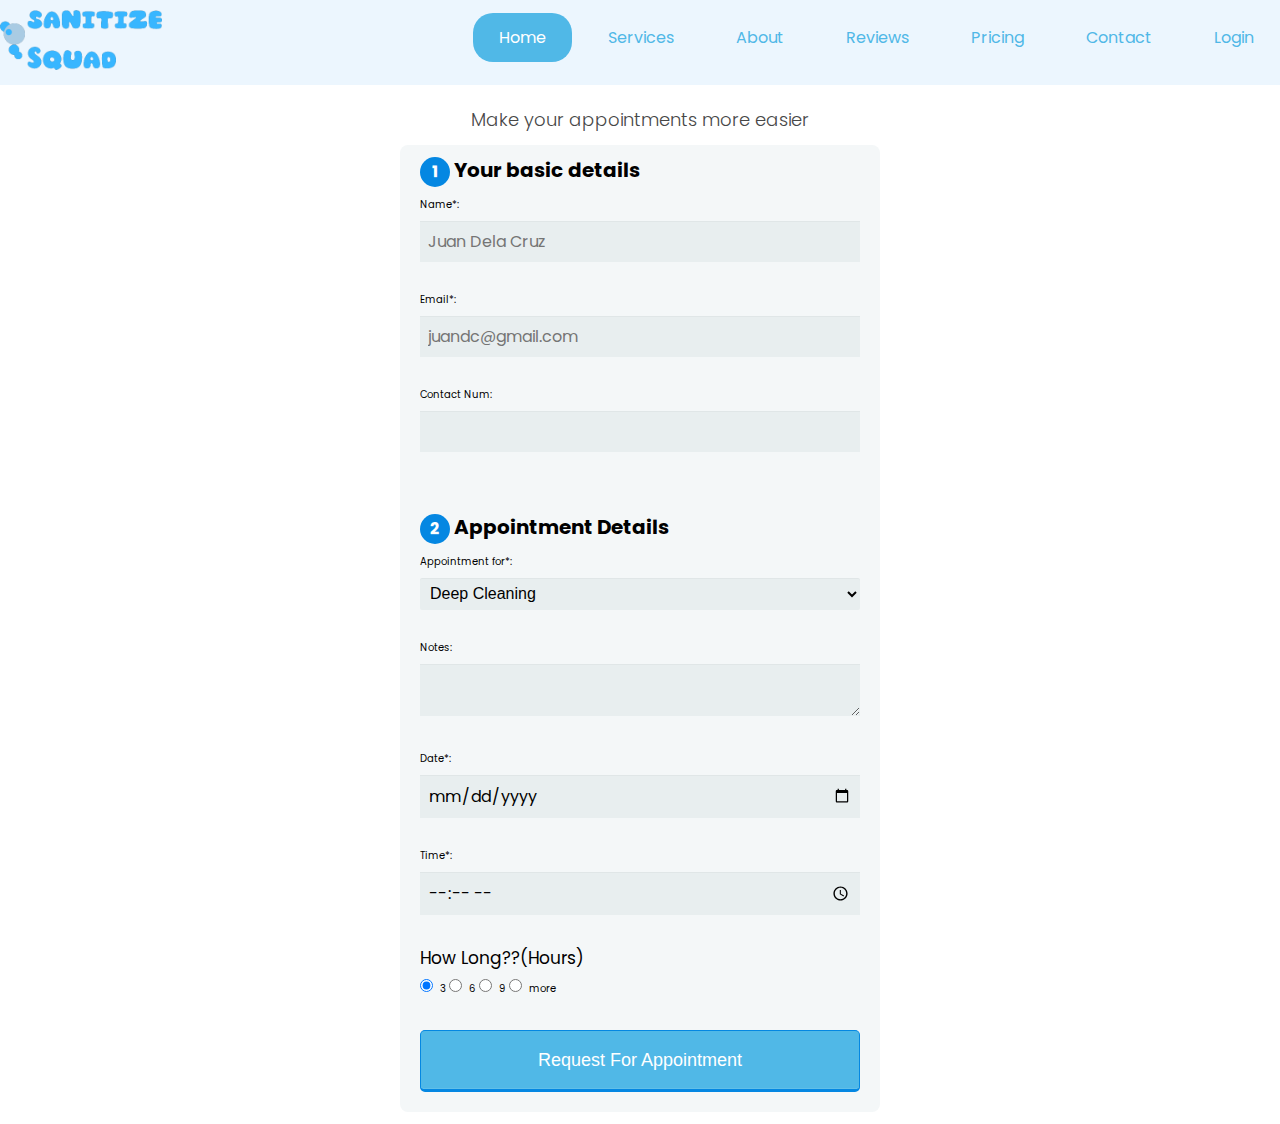
<file: booking.html>
<!DOCTYPE html>
<html lang="en">
<head>
    <meta charset="UTF-8">
    <meta http-equiv="X-UA-Compatible" content="IE=edge">
    <meta name="viewport" content="width=device-width, initial-scale=1.0">
    <title>Document</title>
    <!-- font awesome -->
    <link rel="stylesheet" href="https://cdnjs.cloudflare.com/ajax/libs/font-awesome/6.3.0/css/all.min.css" integrity="sha512-SzlrxWUlpfuzQ+pcUCosxcglQRNAq/DZjVsC0lE40xsADsfeQoEypE+enwcOiGjk/bSuGGKHEyjSoQ1zVisanQ==" crossorigin="anonymous" referrerpolicy="no-referrer" />
    <!-- font awesome -->
    <!-- bootstrap -->
    <link href="https://cdn.jsdelivr.net/npm/bootstrap@5.2.3/dist/css/bootstrap.min.css" rel="stylesheet" integrity="sha384-rbsA2VBKQhggwzxH7pPCaAqO46MgnOM80zW1RWuH61DGLwZJEdK2Kadq2F9CUG65" crossorigin="anonymous">
    <!-- bootstrap -->
    <!-- swiper js -->
    <link rel="stylesheet" href="css/swiper-bundle.min.css">
    <!-- swiper js -->
    <link rel="stylesheet" href="css/style.css">
    <link rel="stylesheet" href="css/book.css">
</head>
<body>
    <!-- Header Start -->
    <header>
        <div class="container-fluid">
            <div class="logo">
                <a href=""><img src="css/images/Fs-removebg-preview.png" alt="logo"></a>
            </div>
            <i class="fas fa-bars menu-bar"></i>
            <nav>
                <ul>
                    <li><a href="#home" class="active ">Home</a></li>
                    <li><a href="#services">Services</a></li>
                    <li><a href="#about">About</a></li>
                    <li><a href="#reviews">Reviews</a></li>
                    <li><a href="#pricing">Pricing</a></li>
                    <li><a href="#contact">Contact</a></li>
                    <li><a href="#login">login</a></li>
                </ul>
            </nav>
        </div>
    </header>
   

        <div id="container">
          <!--This is a division tag for body container-->
          <div id="body_header">
            <!--This is a division tag for body header-->
            <h1>Appointment Request Form</h1>
            <p>Make your appointments more easier</p>
      
          </div>
          <form action="index.html" method="post">
            <fieldset>
              <legend><span class="number">1</span>Your basic details</legend>
              <label for="name">Name*:</label>
              <input type="text" id="name" name="user_name" placeholder="Juan Dela Cruz" required pattern="[a-zA-Z0-9]+">
      
              <label for="mail">Email*:</label>
              <input type="email" id="mail" name="user_email" placeholder="juandc@gmail.com" required>
      
              <label for="tel">Contact Num:</label>
              <input type="tel" id="tel" placeholder="" name="user_num">
      
              <!-- <label for="skype_name">Skype username:</label>
              <input type="text" id="skype_name" name="skype_name" placeholder="@atchyutn" pattern="[a-zA-Z0-9]+"> -->
      
      
            </fieldset>
      
            <fieldset>
              <legend><span class="number">2</span>Appointment Details</legend>
              <label for="appointment_for">Appointment for*:</label>
              <select id="appointment_for" name="appointment_for" required>
                <option value="coffee">Deep Cleaning</option>
                <option value="meeting">Post Contruction</option>
                <option value="Business"></option>
                <!-- <option value="lunch">Lunch</option>
                <option value="skype">Skype</option>
                <option value="movie">Movie</option>
                <option value="couple_date">Date</option> -->
              </select>
              <label for="appointment_description">Notes:</label>
              <textarea id="appointment_description" name="appointment_description" placeholder=""></textarea>
              <label for="date">Date*:</label>
              <input type="date" name="date" value="" required></input>
              <br>
              <label for="time">Time*:</label>
              <input type="time" name="time" value="" required></input>
              <br>
              <label style="font-family: 'Poppins', sans-serif; font-size: 1.7rem;" for="duration">How Long??(Hours)</label>
              <input type="radio" name="duration" value="30" checked> 3
              <input type="radio" name="duration" value="60"> 6
              <input type="radio" name="duration" value="90"> 9
              <input type="radio" name="duration" value="more"> more
            </fieldset>
            <button onclick="window.location.href ='css/images/thankyou.html'" type="submit">Request For Appointment</button>
          </form>
        </div>


    <!-- Footer -->
    <!-- <footer>
        <div class="container">
            <div class="box">
                <img src="css/images/Fs-removebg-preview.png" alt="">
            </div>
            <div class="box">
                <h4>contact</h4>
                <a href="tel:8009878830">09231827393</a>
                <span>Makati</span>
                <span>Philippines</span>
                <a href="#" class="map">view map</a>
            </div>
            <div class="box">
                <h4>subscribe to our newsletter</h4>
                <div class="form">
                    <input type="text" name="" placeholder="your@email.com">
                    <button>send</button>
                </div>
                <div class="social-media">
                    <a href="#"><i class="fab fa-facebook-square"></i></a>
                    <a href="#"><i class="fab fa-twitter"></i></a>
                    <a href="#"><i class="fab fa-youtube"></i></a>
                    <a href="#"><i class="fab fa-whatsapp"></i></a>
                </div>
            </div>
        </div>
        <div class="copyright">
            <p>&copy; 2023 All Right Reserved <span>Sanitize Squad</span></p>
        </div>
    </footer> -->


    <!-- Footer -->
     <!-- js -->
     <script src="js/swiper-bundle.min.js"></script>
     <script src="https://cdn.jsdelivr.net/npm/bootstrap@5.2.3/dist/js/bootstrap.bundle.min.js" integrity="sha384-kenU1KFdBIe4zVF0s0G1M5b4hcpxyD9F7jL+jjXkk+Q2h455rYXK/7HAuoJl+0I4" crossorigin="anonymous"></script>
     <script src="js/index.js"></script>
    
    
     
</body>
</html>
</file>
<file: css/style.css>
@import url('https://fonts.googleapis.com/css2?family=Poppins:wght@200;300;400;500;600;700;800&display=swap');

:root{
    --topHeader:#ecf6fe;
    --blueColor:#50b8e7;
    --yellowColor:#0487e2;
    --goldColor: #f7b74d;
    --headingColor:#50b8e7;
    --textColor:#474747;
    --whiteColor:#fff;
    --boxShadow:0 .5rem .5rem -.4rem rgba(0 0 0 /.5);
}
::-webkit-scrollbar {
    height: 8px;
  }
  ::-webkit-scrollbar-track {
    background: transparent;
    border-radius: 25px;
  }
  ::-webkit-scrollbar-thumb {
    background: transparent;
    border-radius: 25px;
  }
  ::-webkit-scrollbar-thumb:hover {
    background: transparent;
  }

*{
    margin: 0;
    padding: 0;
    box-sizing: border-box;
    outline: none;
    transition: all .3s ease-in-out;
   
}
html{
    font-family: 'Poppins', sans-serif;
    font-size: 62.5%;
    font-weight: 400;
    scroll-behavior: smooth;
   
}
html,body{
    overflow-x: hidden;
}
ul{
    list-style: none;
}
a{
    text-decoration: none;
    display: inline-block;
}
h1,h2,h3{
    text-transform: uppercase;
    color: var(--headingColor);
}
h2{
    font-size: 3rem;
    font-weight: bolder;
    color: var(--headingColor);
}
section{
    padding:6rem 0;
}
.my-btn {
    background-color: var(--blueColor);
    color: var(--textColor);
    text-transform: uppercase;
    font-size: 1.4rem;
    padding:1.6rem 2rem;
    border-radius: 2.1rem;
    font-weight: bolder;
}
.my-btn:hover{
    box-shadow: var(--boxShadow);
    transform: scale(1.1);
    background-color: var(--yellowColor);
    transition: all .3s ease-out; 
}
@media (min-width:768px) {
    h2{
        font-size: 3.3rem;
    }
    p{
        font-size: 2rem;
    }
}
h3{
    font-weight: 400;
}
p{
    font-size: 1.8rem;
    font-weight: 300;
    line-height: 1.6;
    color: var(--textColor);
}
img{
    width: 100%;
    height: 100%;
}
@media (min-width:576px) {
    .container{
        width: 540px;
    }
}

@media (min-width:768px) {
    .container{
        width: 750px;
    }
}
@media (min-width:992px) {
    .container{
        width:960px
    }
}

@media (min-width:1400px) {
    .container{
        width:1320px;
    }
}

/* Header Sectiong Start */
.container-fluid>.logo>a>img{
    height:80px;
    padding: 10px 0;
}
.container-fluid>.logo>a{
    
}
header{
    position: fixed;
    top:0;
    left: 0;
    width: 100%;
    background-color: var(--topHeader);
    z-index: 1000;
    
}
header .container-fluid{
    display: flex;
    align-items: center;
    justify-content: space-between;
}
header .container-fluid .menu-bar{
    font-size: 1.6rem;
    color: var(--headingColor); 
    cursor: pointer;
}
header .container-fluid nav{
    position: absolute;
    top: -100rem;
    left: 0;
    width: 100%;
    background-color: var(--topHeader);
    padding: 1.6rem;
}
header .container-fluid nav.active{
    top:6.9rem;
}
header .container nav ul li{
    padding-bottom: 1rem;
}
header .container-fluid nav ul li a{
    display: block;
    text-transform: capitalize;
    font-size: 1.6rem;
    color: var(--blueColor);
    padding: 1.2rem 2.6rem;
    border-radius: 2rem;
}
header .container-fluid nav ul li a.active,
header .container-fluid nav ul li a:hover{
    background-color: var(--blueColor);
    color: var(--whiteColor);
}

@media(max-width:992px){
    header .container-fluid{
        width: 100%;
    }
}

@media (min-width:992px){
    header{
        padding:0;
    }
    header .container-fluid .menu-bar{
        display:none;
    }
    header .container-fluid nav{
        position: relative;
        left:auto;
        top:auto;
        width: auto;
        padding:1rem 0;
        
    }
    header .container-fluid nav ul{
        display:flex;
        align-items: center;
        column-gap: 1rem;
    }
    
    header .container-fluid nav ul li{
        padding-bottom: 1rem;
    }

}
/* Header Section End */

/* Start Home Section  */
 .home{
    background-color: var(--topHeader);
    height: 100vh;
 }
 .home .container-fluid{
    height: 100%;
    display: flex;
    align-items: center;
    justify-content: center;
 }
 .home .container-fluid .home-text{
    text-align: center;
 }
 .home .container-fluid .home-text h2{
    font-weight: 300;
    font-size: 2.3rem;
    color: var(--blueColor);
 }
 .home .container-fluid .home-text h1{
    color: var(--headingColor);
    font-size: 5.8rem;
    margin: 3rem 0;
 }
 .home .container-fluid .home-text p{
    max-width: 67.3rem;
    margin-bottom: 4rem;
 }
 .home .container-fluid .home-img{
    display: none;
 }
 @media(min-width:768px){
    .home .container-fluid{
        justify-content: flex-start;
    }
    .home .container-fluid .home-text{
        text-align: left;
    }
    .home .container-fluid .home-text h1{
        font-size: 6.8rem;
    }
 }
 @media (min-width:992px) {
    .home .container-fluid .home-img{
        display: flex;
    }
    .home .container-fluid .home-img img{
       
        object-fit: cover;
    }
 }
 @media(min-width:1024px) {
    .home{
        padding-top: 10rem;
    }
 }
 @media(min-width:1200px) {
    .home{
        padding-top: 6rem;
    }
 }
/* End Home Section */
.services {
    border-bottom: .2rem solid #f0f0f0;
    position: relative;
}

.services .container {
    display: flex;
    justify-content: center;
    align-items: center;
    gap: 5rem;
}

.services .container .serv-box {
    display: flex;
    flex-direction: column;
    justify-content: center;
    align-items: center;
}

.services .container .serv-box .serv-heading {
    text-align: center;
    margin-bottom: 6rem;
}

.services .container .serv-box .serv-heading h3 {
    font-size: 3.3rem;
    color: var(--blueColor);
}

.services .container .serv-box .serv-heading h4 {
    font-size: 2rem;
    font-weight: 300;
    color: var(--textColor);
    text-transform: uppercase;
}

.services .container .serv-box .serv-img img {
    max-width: 100%;
}

.services .container .serv-box p {
    max-width: 51.5rem;
    margin-bottom: 6rem;
    margin-top: 6rem;
}

.services .container .serv-box .list {
    margin-bottom: 5rem;
}

.services .container .serv-box .list ul li {
    font-weight: 300;
    font-size: 1.6rem;
    color: var(--blueColor);
    text-transform: capitalize;
    margin-bottom: 2rem;
    margin-left: 1rem;
    position: relative
}

.services .container .serv-box .list ul li::before {
    content: "• ";
    position: absolute;
    top: 0;
    left: -1rem;
}

.services .container .serv-box a {
    max-width: 21.6rem;
    margin: auto;
    margin-bottom: 5rem;
}

.services .like {
    display: none;
}

@media(min-width: 768px) {
    .services .container .serv-box .list {
        display: flex;
        gap: 2rem;
    }

    .services .container .serv-box .serv-img {
        text-align: center;
        height: 400px;
    }

    .services .container .serv-box p {
        text-align: center;
       
    }

    .services .like {
        position: absolute;
        bottom: -80px;
        left: calc(50% - 15rem/2);
        width: 15rem;
        height: 15rem;
        border-radius: 50%;
        display: flex;
        align-items: center;
        justify-content: center;
        background-color: var(--whiteColor);
        box-shadow: 0 0.5rem 0.5rem rgb(0 0 0 / 20%), 1px 0rem 1rem rgb(0 0 0 / 20%);
    }

    .services .like i {
        color: var(--blueColor);
        font-size: 3rem;
    }
}

@media(min-width: 992px) {
    .services .container .serv-box .list {
        justify-content: space-between;
    }
}

@media(min-width: 1200px) {
    .services .container .serv-box .list {
        display: flex;
        justify-content: space-between;
    }

    .services .container .serv-box:nth-child(1) .serv-img {
        text-align: left;
    }

    .services .container .serv-box:nth-child(2) .serv-img {
        text-align: right;
    }

    .services .container .serv-box:nth-child(1) .list {
        padding-right: 4rem;
    }

    .services .container .serv-box:nth-child(2) .list {
        padding-left: 4rem;
    }

    .services .container .serv-box p {
        text-align: left;
        margin-left: 0;
        margin-right: 0;
    }

    .services .container .serv-box:nth-child(2) p {
        margin-left: auto;
    }

    .services .container .serv-box .list ul li {
        font-size: 2rem;
    }
}

@media(min-width: 1400px) {
    .services .container .serv-box:nth-child(2) .list {
        padding-left: 11rem;
    }
}

/* End Services Section  */
/*Start reviews Section */
.reviews {
    background: url(../img/bg-review.png) no-repeat;
    height: 100%;
    background-position: center;
    background-size: cover;
    position: relative;
    background-color: var(--blueColor);
}

.reviews::before {
    content: "";
    position: absolute;
    top: 0;
    left: 0;
    width: 100%;
    height: 100%;
    background-color: rgba(255 255 255 / .7);
}

.reviews .container h2 {
    text-align: center;
    position: relative;
}

.reviews .container .review-content {
    display: flex;
    flex-direction: column;
    align-items: center;
    justify-content: center;
    height: 100%;
    position: relative;
    overflow: hidden;
}

.reviews .review-box {
    position: absolute;
    text-align: center;
    display: flex;
    align-items: center;
    justify-content: center;
    flex-direction: column;
    opacity: 0;
}

.reviews .review-box.inactive {
    opacity: 1;
}

.reviews .review-box.active {
    opacity: 1;
    position: relative;
}

.reviews .review-box p {
    max-width: 67.5rem;
    margin: 2rem auto;
}

.reviews .review-box img {
    width: 10rem;
    height: 10rem;
    border-radius: 50%;
}

.reviews .review-box .profile-desc {
    margin-top: 2rem;
}

.reviews .review-box h5 {
    font-size: 1.9rem;
    font-weight: 400;
    color: var(--goldColor);
    text-transform: capitalize;
}

.reviews .review-box span {
    font-size: 1.6rem;
    font-weight: 300;
    color: var(--textColor);
    text-transform: capitalize;
}

.reviews .arrow {
    display: block;
    position: absolute;
    font-size: 1rem;
    top: 50%;
    transform: translateY(-50%);
    padding: .5rem;
    z-index: 1;
    cursor: pointer;
}

.reviews .arrow.left {
    left: 1rem;
}

.reviews .arrow.right {
    right: 1rem;
}

.reviews .arrow:hover {
    color: var(--yellowColor);
}

.reviews .dots {
    text-align: center;
    position: absolute;
    width: 100%;
    bottom: 2rem;
    left: 0;
    display: block;
    height: 1.2rem;
    z-index: 2;
}

.reviews .dots .dot {
    display: inline-block;
    width: 1.2rem;
    height: 1.2rem;
    border-radius: 50%;
    border: .1rem solid #000;
    margin: 0 1rem;
    cursor: pointer;
    position: relative;
}

.reviews .dots .dot.active,
.reviews .dots .dot:hover {
    background-color: var(--yellowColor);
    border-color: var(--yellowColor);
}

.reviews .dots .dot.active {
    animation: review-scale .5s ease-in-out forwards;
}

.reviews .review-box.active img {
    animation: review-show .5s ease-in-out forwards;
}

.reviews .review-box.active .profile-desc {
    animation: review-content-in .4s ease-in-out forwards;
}

.reviews .review-box.active p {
    animation: review-content-in .5s ease-in-out forwards;
}

.reviews .review-box.inactive img {
    animation: review-hide .5s ease-in-out forwards;
}

.reviews .review-box.inactive .profile-desc {
    animation: review-content-out .4s ease-in-out forwards;
}

.reviews .review-box.inactive p {
    animation: review-content-out .5s ease-in-out forwards;
}

@keyframes review-scale {
    0% {
        box-shadow: 0px 0px 0px 0px #eee;
    }

    35% {
        box-shadow: 0px 0px 10px 5px #eee;
    }

    70% {
        box-shadow: 0px 0px 10px 5px var(--goldColor);
    }

    100% {
        box-shadow: 0px 0px 0px 0px var(--goldColor);
    }
}

@keyframes review-content-in {
    from {
        opacity: 0;
        transform: translateY(100%);
    }

    to {
        opacity: 1;
        transform: translateY(0);
    }
}

@keyframes review-content-out {
    from {
        opacity: 1;
        transform: translateY(0);
    }

    to {
        opacity: 0;
        transform: translateY(-100%);
    }
}

@keyframes review-show {
    from {
        opacity: 0;
        transform: scale(0);
    }

    to {
        opacity: 1;
        transform: translateY(1);
    }
}

@keyframes review-hide {
    from {
        opacity: 1;
        transform: scale(1);
    }

    to {
        opacity: 0;
        transform: scale(0);
    }
}

@media(min-width: 768px) {
    .reviews .arrow {
        font-size: 2rem;
    }
}



/* Reviews */









/* Reviews */


/* footer */
footer .container {
    display: grid;
    grid-template-columns: repeat(auto-fit, minmax(min(30rem, 100%), 1fr));
    gap: 3rem;
    padding-top: 6rem;
    padding-bottom: 6rem;
    border-top: 1px solid #d8d8de;
    border-bottom: 1px solid #d8d8de;
}

footer .container .box:first-child {
    display: flex;
    align-items: flex-start;
    flex-direction: column;
}

footer .container .box img {
    margin-bottom: 3rem;
    height: 80px;
    width: 180px;
}

footer .container .box h4 {
    font-weight: 300;
    font-size: 2rem;
    color: var(--textColor);
    text-transform: capitalize;
    margin-bottom: 1rem;
}

footer .container .box a:not(.btn),
footer .container .box span {
    display: block;
    font-size: 2rem;
    font-weight: 300;
    color: var(--textColor);
    text-transform: capitalize;
    margin-bottom: 1rem;
}

footer .container .box .map {
    color: var(--blueColor) !important;
    text-decoration: underline;
}

footer .container .box .map:hover {
    text-decoration: none;
}

footer .container .box .form {
    display: flex;
    align-items: center;
}

footer .container .box input {
    padding: 1rem 1.1rem;
    font-size: 1.6rem;
    border: 1px solid var(--textColor);
    border-right: none;
}

footer .container .box input:focus::placeholder {
    opacity: 0;
}

footer .container .box button {
    background-color: var(--whiteColor);
    text-transform: capitalize;
    font-size: 1.6rem;
    color: var(--textColor);
    padding: 1rem 1.1rem;
    border: 1px solid var(--textColor);
    border-left: none;
    cursor: pointer;
}

footer .container .box .social-media {
    display: flex;
    align-items: center;
    gap: 3rem;
    margin-top: 2rem;
    padding-left: .2rem;
}

footer .container .box .social-media a:hover i {
    color: var(--blueColor);
}

footer .copyright {
    padding: 3rem 0;

}

footer .copyright p {
    text-align: center;
}

footer .copyright p span {
    color: var(--blueColor);
}

@media(min-width: 768px) {

    footer .container .box input,
    footer .container .box button {
        padding: 1rem 1.5rem;
    }
}




/* footer */

/* Contact US */
.contact .container-fluid {
    text-align: center;
}

.contact .container-fluid p {
    max-width: 67.3rem;
    margin: 5rem auto;
}

.contact .container-fluid .contact-container {
    display: flex;
    flex-direction: column;
    flex-wrap: wrap;
    gap: 2rem;
}

.contact .contact-container .contact-left,
.contact .contact-container .contact-right {
    flex: 1 1 45%;
    padding: 0 2rem;
}

.contact .contact-container .contact-left form .form-group {
    margin-bottom: 1.5rem;
}

.contact .contact-container .contact-left form .form-group input,
.contact .contact-container .contact-left form .form-group textarea {
    width: 100%;
    padding: 1.5rem 1rem;
    border-radius: .5rem;
    border: 1px solid #f0f0f0;
    font-size: 1.6rem;
}

.contact .contact-container .contact-left form .form-group textarea {
    resize: none;
    min-height: 18rem;
}

.contact .contact-container .contact-left form .form-group input:focus::placeholder,
.contact .contact-container .contact-left form .form-group textarea:focus::placeholder {
    opacity: 0;
}

.contact .contact-container .contact-left form .form-group button {
    border: none;
    cursor: pointer;
}

@media(min-width: 768px) {
    .contact .container .contact-container {
        flex-direction: row;
    }
}



/* Contact Us */
</file>
<file: css/book.css>
@import url('https://fonts.googleapis.com/css2?family=Poppins:wght@200;300;400;500;600;700;800&display=swap');

:root{
    --topHeader:#ecf6fe;
    --blueColor:#50b8e7;
    --yellowColor:#0487e2;
    --goldColor: #f7b74d;
    --headingColor:#50b8e7;
    --textColor:#474747;
    --whiteColor:#fff;
    --boxShadow:0 .5rem .5rem -.4rem rgba(0 0 0 /.5);
    --border:.2rem solid var(--blueColor);
}
legend{
  font-size: 2rem !important;
  font-weight: bolder;
  font-family: 'Poppins', sans-serif;
}
input{
  font-family: 'Poppins', sans-serif;
}
#body_header
{

	width:auto;
	margin:0px auto;
	text-align:center;
	font-size:25px;
}
form {
  max-width: 300px;
  margin: 10px auto;
  padding: 10px 20px;
  background: #f4f7f8;
  border-radius: 8px;
}

h1 {
  margin: 0 0 30px 0;
  text-align: center;
}

input[type="text"],
input[type="password"],
input[type="date"],
input[type="datetime"],
input[type="email"],
input[type="number"],
input[type="search"],
input[type="tel"],
input[type="time"],
input[type="url"],
textarea,
select {
  background: rgba(255,255,255,0.1);
  border: none;
  font-size: 16px;
  height: auto;
  margin: auto;
  outline: 0;
  padding: 8px;
  width: 100%;
  background-color: #e8eeef;
  color: black;
  box-shadow: 0 1px 0 rgba(0,0,0,0.03) inset;
  margin-bottom: 30px;
}

input[type="radio"],
input[type="checkbox"]

{
  margin: 0 4px 8px 0;
}

select {
  padding: 6px;
  height: 32px;
  border-radius: 2px;
}

button {
  padding: 19px 39px 18px 39px;
  color: #FFF;
  background-color: var(--blueColor);
  font-size: 18px;
  text-align: center;
  font-style: normal;
  border-radius: 5px;
  width: 100%;
  border: 1px solid var(--yellowColor);
  border-width: 1px 1px 3px;
  box-shadow: 0 -1px 0 rgba(255,255,255,0.1) inset;
  margin-bottom: 10px;
}

fieldset {
  margin-bottom: 30px;
  border: none;
}

legend {
  font-size: 1.4em;
  margin-bottom: 10px;
}

label {
  display: block;
  margin-bottom: 8px;
}

label.light {
  font-weight: 300;
  display: inline;
}

.number {
  background-color: var(--yellowColor);
  color: #fff;
  height: 30px;
  width: 30px;
  display: inline-block;
  font-size: 0.8em;
  margin-right: 4px;
  line-height: 30px;
  text-align: center;
  text-shadow: 0 1px 0 rgba(255,255,255,0.2);
  border-radius: 100%;
}



  form {
    max-width: 480px;
  }
</file>
